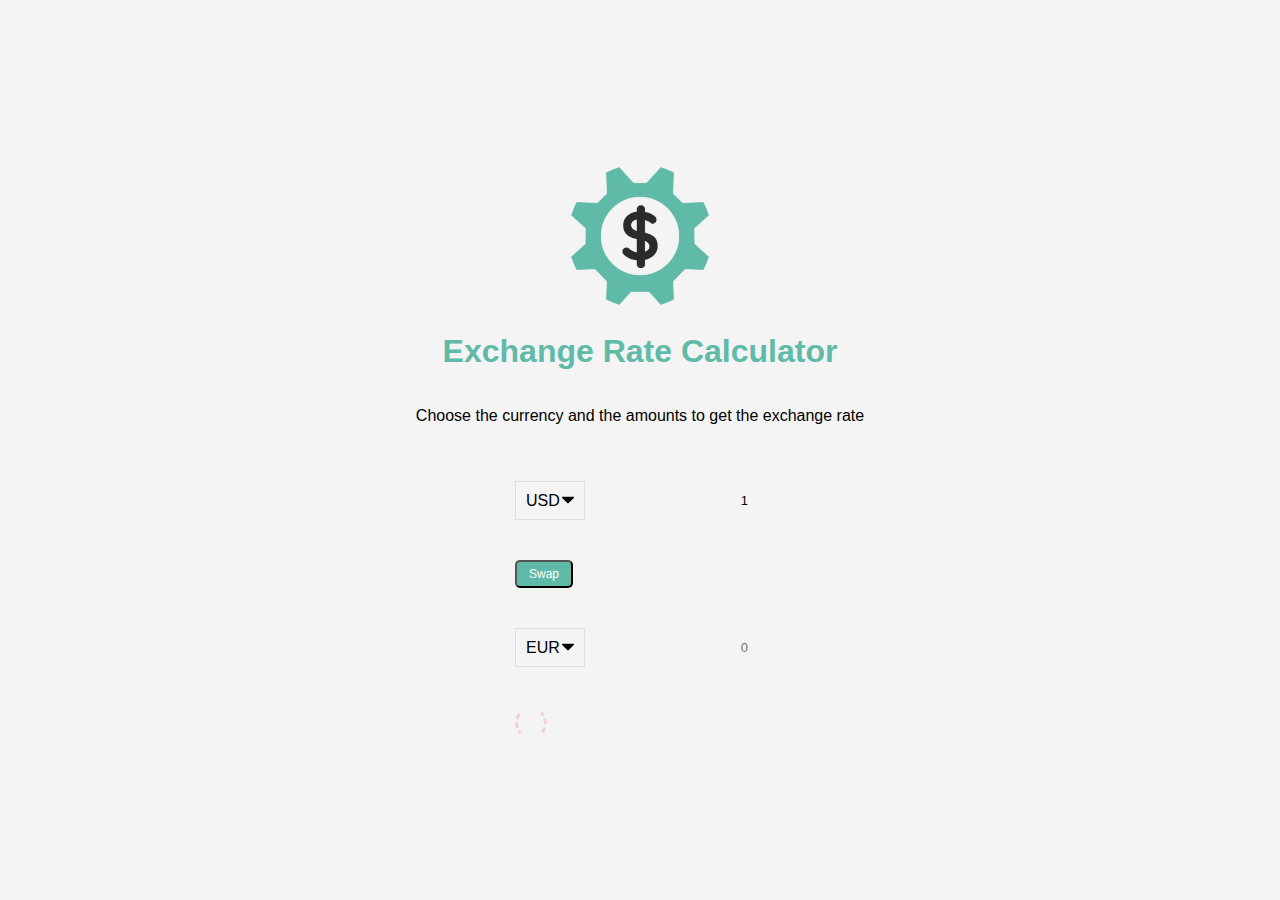
<file: PEC1_Ej2_1/EXCHANGE_RATE_CALCULATOR/index.html>
<!DOCTYPE html>
<html lang="en">
<head>
    <meta charset="UTF-8">
    <meta http-equiv="X-UA-Compatible" content="IE=edge">
    <meta name="viewport" content="width=device-width, initial-scale=1.0">
    <title>Exchange Rate Calculator</title>
    <link rel="stylesheet" href="style.css">
</head>
<body>
    <img src="img/money.png" alt="" class="money-img">
    <h1>Exchange Rate Calculator</h1>
    <p>Choose the currency and the amounts to get the exchange rate</p>

    <div class="container">
        <div class="currency">
            <select id="currency-one">
                <option value="AED">AED</option>
                <option value="ARS">ARS</option>
                <option value="AUD">AUD</option>
                <option value="BGN">BGN</option>
                <option value="BRL">BRL</option>
                <option value="BSD">BSD</option>
                <option value="CAD">CAD</option>
                <option value="CHF">CHF</option>
                <option value="CLP">CLP</option>
                <option value="CNY">CNY</option>
                <option value="COP">COP</option>
                <option value="CZK">CZK</option>
                <option value="DKK">DKK</option>
                <option value="DOP">DOP</option>
                <option value="EGP">EGP</option>
                <option value="EUR">EUR</option>
                <option value="FJD">FJD</option>
                <option value="GBP">GBP</option>
                <option value="GTQ">GTQ</option>
                <option value="HKD">HKD</option>
                <option value="HRK">HRK</option>
                <option value="HUF">HUF</option>
                <option value="IDR">IDR</option>
                <option value="ILS">ILS</option>
                <option value="INR">INR</option>
                <option value="ISK">ISK</option>
                <option value="JPY">JPY</option>
                <option value="KRW">KRW</option>
                <option value="KZT">KZT</option>
                <option value="MXN">MXN</option>
                <option value="MYR">MYR</option>
                <option value="NOK">NOK</option>
                <option value="NZD">NZD</option>
                <option value="PAB">PAB</option>
                <option value="PEN">PEN</option>
                <option value="PHP">PHP</option>
                <option value="PKR">PKR</option>
                <option value="PLN">PLN</option>
                <option value="PYG">PYG</option>
                <option value="RON">RON</option>
                <option value="RUB">RUB</option>
                <option value="SAR">SAR</option>
                <option value="SEK">SEK</option>
                <option value="SGD">SGD</option>
                <option value="THB">THB</option>
                <option value="TRY">TRY</option>
                <option value="TWD">TWD</option>
                <option value="UAH">UAH</option>
                <option value="USD" selected>USD</option>
                <option value="UYU">UYU</option>
                <option value="VND">VND</option>
                <option value="ZAR">ZAR</option>
            </select>
            <input type="number" id="amount-one" placeholder="0" value="1" min="0" oninput="validity.valid||(value='');"> <!-- se agrega la propiedad min =0 y oninput con algo de js para evitar numeros negativos -->
        </div>
        <div class="swap-rate-container">
            <button class="btn" id="swap">
                Swap
            </button>
            <div class="rate" id="rate"></div>
        </div>
       
        <div class="currency">
            <select id="currency-two">
                <option value="AED">AED</option>
                <option value="ARS">ARS</option>
                <option value="AUD">AUD</option>
                <option value="BGN">BGN</option>
                <option value="BRL">BRL</option>
                <option value="BSD">BSD</option>
                <option value="CAD">CAD</option>
                <option value="CHF">CHF</option>
                <option value="CLP">CLP</option>
                <option value="CNY">CNY</option>
                <option value="COP">COP</option>
                <option value="CZK">CZK</option>
                <option value="DKK">DKK</option>
                <option value="DOP">DOP</option>
                <option value="EGP">EGP</option>
                <option value="EUR" selected>EUR</option>
                <option value="FJD">FJD</option>
                <option value="GBP">GBP</option>
                <option value="GTQ">GTQ</option>
                <option value="HKD">HKD</option>
                <option value="HRK">HRK</option>
                <option value="HUF">HUF</option>
                <option value="IDR">IDR</option>
                <option value="ILS">ILS</option>
                <option value="INR">INR</option>
                <option value="ISK">ISK</option>
                <option value="JPY">JPY</option>
                <option value="KRW">KRW</option>
                <option value="KZT">KZT</option>
                <option value="MXN">MXN</option>
                <option value="MYR">MYR</option>
                <option value="NOK">NOK</option>
                <option value="NZD">NZD</option>
                <option value="PAB">PAB</option>
                <option value="PEN">PEN</option>
                <option value="PHP">PHP</option>
                <option value="PKR">PKR</option>
                <option value="PLN">PLN</option>
                <option value="PYG">PYG</option>
                <option value="RON">RON</option>
                <option value="RUB">RUB</option>
                <option value="SAR">SAR</option>
                <option value="SEK">SEK</option>
                <option value="SGD">SGD</option>
                <option value="THB">THB</option>
                <option value="TRY">TRY</option>
                <option value="TWD">TWD</option>
                <option value="UAH">UAH</option>
                <option value="USD">USD</option>
                <option value="UYU">UYU</option>
                <option value="VND">VND</option>
                <option value="ZAR">ZAR</option>
                <option value="Sbi">Sbi</option>
            </select>
            <input type="number" id="amount-two" placeholder="0" min="0" oninput="validity.valid||(value='');">
        </div>
        <div class="#loading" id="loading"> </div>   
        
    </div>
    
    <script src="script.js"></script>
</body>
</html>
</file>
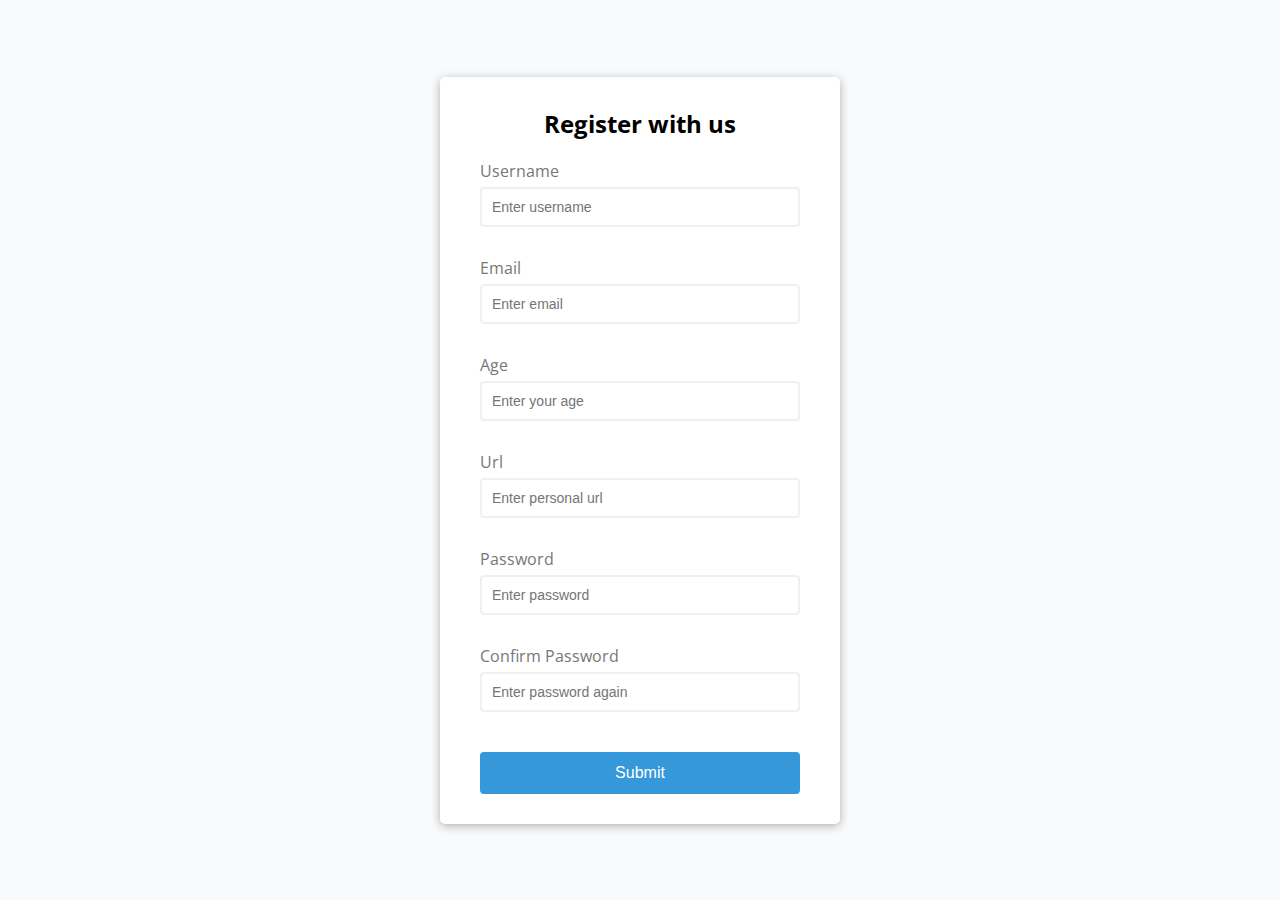
<file: PEC1_Ej2_1/FORM-VALIDATOR/index.html>
<!DOCTYPE html>
<html lang="en">
<head>
    <meta charset="UTF-8">
    <meta http-equiv="X-UA-Compatible" content="IE=edge">
    <meta name="viewport" content="width=device-width, initial-scale=1.0">
    <link rel="stylesheet" href="style.css">
    <title>Form Validator</title>
</head>
<body>
    <div class="container">
        <form id="form" class="form">
            <h2>Register with us</h2>
            <div class="form-control">
                <label for="username">Username</label>
                <input type="text" id="username" placeholder="Enter username">
                <small>Error message</small>
            </div>
            <div class="form-control">
                <label for="email">Email</label>
                <input type="text" id="email" placeholder="Enter email">
                <small>Error message</small>
            </div>
            <div class="form-control">
                <label for="age">Age</label>
                <input type="number" id="age" placeholder="Enter your age">
                <small>Error message</small>
            </div>
            <div class="form-control">
                <label for="url">Url</label>
                <input type="text" id="url" placeholder="Enter personal url">
                <small>Error message</small>
            </div>
            <div class="form-control">
                <label for="password">Password</label>
                <input type="password" id="password" placeholder="Enter password">
                <small>Error message</small>
            </div>
            <div class="form-control">
                <label for="password2">Confirm Password</label>
                <input type="password" id="password2" placeholder="Enter password again">
                <small>Error message</small>
            </div>
            <button>Submit</button>
        </form>



    </div>
    

    <script src="script.js"></script>
</body>
</html>
</file>
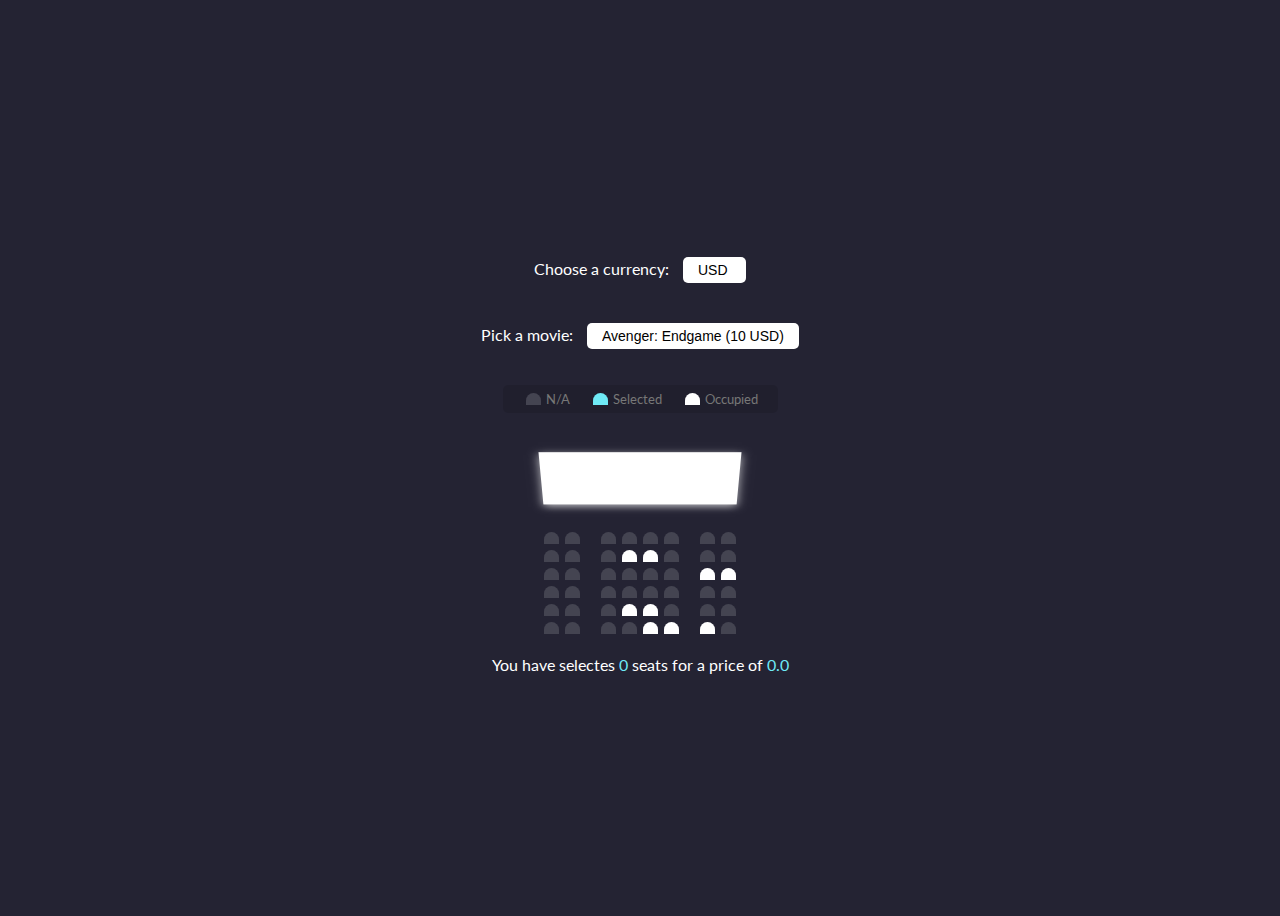
<file: PEC1_Ej2_1/MOVIE_SEAT_BOOKING/index.html>
<!DOCTYPE html>
<html lang="en">
<head>
    <meta charset="UTF-8">
    <meta http-equiv="X-UA-Compatible" content="IE=edge">
    <meta name="viewport" content="width=device-width, initial-scale=1.0">
    <link rel="stylesheet" href="styles.css">
    <title>Movie Seat Booking</title>
</head>
<body>
    <div class="currency-container"> 
        <label>Choose a currency:</label>
        <select id="currency">
            <option value="AED">AED</option>
                <option value="ARS">ARS</option>
                <option value="AUD">AUD</option>
                <option value="BGN">BGN</option>
                <option value="BRL">BRL</option>
                <option value="BSD">BSD</option>
                <option value="CAD">CAD</option>
                <option value="CHF">CHF</option>
                <option value="CLP">CLP</option>
                <option value="CNY">CNY</option>
                <option value="COP">COP</option>
                <option value="CZK">CZK</option>
                <option value="DKK">DKK</option>
                <option value="DOP">DOP</option>
                <option value="EGP">EGP</option>
                <option value="EUR">EUR</option>
                <option value="FJD">FJD</option>
                <option value="GBP">GBP</option>
                <option value="GTQ">GTQ</option>
                <option value="HKD">HKD</option>
                <option value="HRK">HRK</option>
                <option value="HUF">HUF</option>
                <option value="IDR">IDR</option>
                <option value="ILS">ILS</option>
                <option value="INR">INR</option>
                <option value="ISK">ISK</option>
                <option value="JPY">JPY</option>
                <option value="KRW">KRW</option>
                <option value="KZT">KZT</option>
                <option value="MXN">MXN</option>
                <option value="MYR">MYR</option>
                <option value="NOK">NOK</option>
                <option value="NZD">NZD</option>
                <option value="PAB">PAB</option>
                <option value="PEN">PEN</option>
                <option value="PHP">PHP</option>
                <option value="PKR">PKR</option>
                <option value="PLN">PLN</option>
                <option value="PYG">PYG</option>
                <option value="RON">RON</option>
                <option value="RUB">RUB</option>
                <option value="SAR">SAR</option>
                <option value="SEK">SEK</option>
                <option value="SGD">SGD</option>
                <option value="THB">THB</option>
                <option value="TRY">TRY</option>
                <option value="TWD">TWD</option>
                <option value="UAH">UAH</option>
                <option value="USD" selected>USD</option>
                <option value="UYU">UYU</option>
                <option value="VND">VND</option>
                <option value="ZAR">ZAR</option>
        </select>
    </div>

    <div class="movie-container">
        <label>Pick a movie:</label>
        <select id="movie">
            <option value="10" name="Avenger: Endgame">Avenger: Endgame (10 USD)</option>
            <option value="12" name="Joker">Joker (12 USD)</option>
            <option value="8" name="Joker">Toy story (8 USD)</option>
            <option value="9" name="The lion king" >The lion king (9 USD)</option>
        </select>
    </div>

    <ul class="showcase">
        <li>
            <div class="seat"></div>
            <small>N/A</small>
        </li>
        <li>
            <div class="seat selected"></div>
            <small>Selected</small>
        </li>
        <li>
            <div class="seat occupied"></div>
            <small>Occupied</small>
        </li>
    </ul>

    <div class="container">
        <div class="screen"></div>
        <div class="row">
            <div class="seat"></div>
            <div class="seat"></div>
            <div class="seat"></div>
            <div class="seat"></div>
            <div class="seat"></div>
            <div class="seat"></div>
            <div class="seat"></div>
            <div class="seat"></div>
        </div>
        <div class="row">
            <div class="seat"></div>
            <div class="seat"></div>
            <div class="seat"></div>
            <div class="seat occupied"></div>
            <div class="seat occupied"></div>
            <div class="seat"></div>
            <div class="seat"></div>
            <div class="seat"></div>
        </div>
        <div class="row">
            <div class="seat"></div>
            <div class="seat"></div>
            <div class="seat"></div>
            <div class="seat"></div>
            <div class="seat"></div>
            <div class="seat"></div>
            <div class="seat occupied"></div>
            <div class="seat occupied"></div>
        </div>
        <div class="row">
            <div class="seat"></div>
            <div class="seat"></div>
            <div class="seat"></div>
            <div class="seat"></div>
            <div class="seat"></div>
            <div class="seat"></div>
            <div class="seat"></div>
            <div class="seat"></div>
        </div>
        <div class="row">
            <div class="seat"></div>
            <div class="seat"></div>
            <div class="seat"></div>
            <div class="seat occupied"></div>
            <div class="seat occupied"></div>
            <div class="seat"></div>
            <div class="seat"></div>
            <div class="seat"></div>
        </div>
        <div class="row">
            <div class="seat"></div>
            <div class="seat"></div>
            <div class="seat"></div>
            <div class="seat"></div>
            <div class="seat occupied"></div>
            <div class="seat occupied"></div>
            <div class="seat occupied"></div>
            <div class="seat"></div>
        </div>

    </div>

    <p class="text">You have selectes <span id="count">0</span> seats for a price of <span id="total">$0</span> <span id="text"></span> </p>



    <script src="script.js"></script>
</body>
</html>
</file>
<file: PEC1_Ej2_1/EXCHANGE_RATE_CALCULATOR/style.css>
:root{
    --primary-color: #5fbaa7;

}

*{
    box-sizing: border-box;
}

body{
    background-color: #f4f4f4 ;
    display: flex;
    font-family: Arial, Helvetica, sans-serif;
    flex-direction: column;
    align-items: center;
    justify-content: center;
    height: 100vh;
    margin: 0;
    padding: 20px;
    

}

h1{
    color: var(--primary-color);
}

p{
    text-align: center;
}

.btn{
    color: #fff;
    background:var(--primary-color);
    cursor: pointer;
    border-radius: 5px;
    font-size: 12px;
    padding: 5px 12px;
}

.money-img{
    width: 150px;
}

.currency{
    padding: 40px 0;
    display: flex;
    align-items: center;
    justify-content: space-between;

}

.currency select{
    padding: 10px 20px 10px 10px;
    -moz-appearance: none;
    -webkit-appearance: none;
    appearance: none;
    border: 1px solid #dedede;
    font-size: 16px;
    background: transparent;
    background-image: url('data:image/svg+xml;charset=US-ASCII,%3Csvg%20xmlns%3D%22http%3A%2F%2Fwww.w3.org%2F2000%2Fsvg%22%20width%3D%22292.4%22%20height%3D%22292.4%22%3E%3Cpath%20fill%3D%22%20000002%22%20d%3D%22M287%2069.4a17.6%2017.6%200%200%200-13-5.4H18.4c-5%200-9.3%201.8-12.9%205.4A17.6%2017.6%200%200%200%200%2082.2c0%205%201.8%209.3%205.4%2012.9l128%20127.9c3.6%203.6%207.8%205.4%2012.8%205.4s9.2-1.8%2012.8-5.4L287%2095c3.5-3.5%205.4-7.8%205.4-12.8%200-5-1.9-9.2-5.5-12.8z%22%2F%3E%3C%2Fsvg%3E');
    background-position: right 10px top 50%, 0, 0;
    background-size: 12px auto, 100%;
    background-repeat: no-repeat;
   
}

.currency input{
    border: 0;
    background: transparent;
    font-size: 13px;
    text-align: right;

}

.swap-rate-container{
    display: flex;
    align-items: center;
    justify-content: space-between;

}

.rate{
    color: var(--primary-color);
    font-size: 14px;
    padding: 0 10px;
}
/* desde aca se introdujo nuevo codigo*/
#loading {
    width: 2rem;
    height: 2rem;

    display: grid;
    place-items: center;
    border-radius: 50%;
    border: 3px dashed #f1d1dd;
    border-top-color: transparent;
    border-bottom-color: transparent;

    visibility: hidden;

    animation: spin 1s infinite linear;
}
#loading.display {
    visibility: visible; /* control de la visibilidad de la animacion*/
}

select:focus, input:focus, button:focus{
    outline: 0;
}

@media(max-width: 600px){
    .currency input{
        width: 200px;
    }
}
/*esta tambien es nuevo*/
@keyframes spin {
    0%{ transform: rotate(0deg);}
    50%{transform: rotate(180deg) scale(2.0);}
    100%{transform: rotate(360deg);}
    }
</file>
<file: PEC1_Ej2_1/FORM-VALIDATOR/style.css>
@import url('https://fonts.googleapis.com/css2?family=Open+Sans&display=swap');

:root{
    --sucess-color: #2ecc71;
    --error-color:  #e74c3c;
}

*{
    box-sizing:  border-box;
}

body{
    background-color: #f9fafb;
    font-family: 'Open Sans', 'sans-serif';
    display: flex;
    align-items: center;
    justify-content: center;
    min-height: 100vh;
    margin: 0;
}

.container{
    background-color: #fff;
    border-radius: 5px;
    box-shadow: 0 2px 10px rgba(0,0,0, 0.3);
    width: 400px;
}

h2{
    text-align: center;
    margin: 0 0 20px;
}

.form{
    padding: 30px 40px;
}

.form-control{
    margin-bottom: 10px;
    padding-bottom: 20px;
    position: relative;
}

.form-control label{
    color: #777;
    display: block;
    margin-bottom: 5px;
}

.form-control input{
    border: 2px solid #f0f0f0;
    border-radius: 4px;
    display: block;
    width: 100%;
    padding: 10px;
    font-size: 14px;
}

.form-control input:focus{
    outline: 0;
    border-color: #777;
}

.form-control.sucess input{
    border-color: var(--sucess-color);
}

.form-control.error input{
    border-color: var(--error-color);
}

.form-control small{
    color: var(--error-color) ;
    position: absolute;
    bottom: 0;
    left: 0;
    visibility: hidden;
}

.form-control.error small{
    visibility: visible;
}

.form button{
    cursor: pointer;
    background-color: #3498db;
    border: 2px solid #3498db;
    border-radius: 4px;
    color: #fff;
    display: block;
    font-size:  16px;
    padding: 10px;
    margin-top: 20px;
    width: 100%;
}
</file>
<file: PEC1_Ej2_1/MOVIE_SEAT_BOOKING/styles.css>
@import url('https://fonts.googleapis.com/css2?family=Lato&display=swap');

*{
    box-sizing: border-box;

}

body{
    background-color: #242333;
    display: flex;
    flex-direction: column;
    color: #fff;
    align-items: center;
    justify-content: center;
    height: 100vh;
    font-family: 'lato', 'sans-serif';
}
 
/*agregados los 3 siguientes estilos*/
.movie-container{
    margin: 20px 0;
}

.movie-container select{
    background-color: #fff;
    border: 0;
    border-radius: 5px;
    font-size: 14px;
    margin-left: 10px;
    padding: 5px 15px 5px 15px;
    -moz-appearance: none;
    -webkit-appearance: none;
    appearance: none;
}
.currency-container{
    margin: 20px 0;
}

.currency-container select{
    background-color: #fff;
    border: 0;
    border-radius: 5px;
    font-size: 14px;
    margin-left: 10px;
    padding: 5px 15px 5px 15px;
    -moz-appearance: none;
    -webkit-appearance: none;
    appearance: none;
}

.container{
    perspective: 1000px;
    margin-bottom: 13px;
}

.seat{
    background-color: #444451;
    height: 12px;
    width: 15px;
    margin: 3px;
    border-top-left-radius: 10px;
    border-top-right-radius: 10px;

}

.seat.selected{
    background-color: #6feaf6;

}

.seat.occupied{
    background-color: #fff;
}

.seat:nth-of-type(2){
    margin-right: 18px;
}


.seat:nth-last-of-type(2){
    margin-left: 18px;
}

.seat:not(.occupied):hover{
    cursor: pointer;
    transform: scale(1.2);
}

.showcase .seat:not(.occupied):hover{
    cursor: default;
    transform: scale(1);
}

.showcase{
    background:rgba(0,0,0,0.1);
    padding: 5px 10px;
    border-radius: 5px;
    color: #777;
    list-style-type: none;
    display: flex;
    justify-content: space-between;
}

.showcase li{
    display: flex;
    align-items: center;
    justify-content: center;
    margin: 0 10px;

}

.showcase li small{
    margin-left: 2px;
}


.row{
    display: flex;
}

.screen{
    background-color: #fff;
    height: 70px;
    width: 100%;
    margin: 15px 0;
    transform: rotateX(-45deg);
    box-shadow: 0 3px 10px rgba(255, 255, 255, 0.7);
}

p.text{
    margin: 5px 0;
}

p.text span{
    color: #6feaf6;
}

#text{
    color: #fff;
}
</file>
